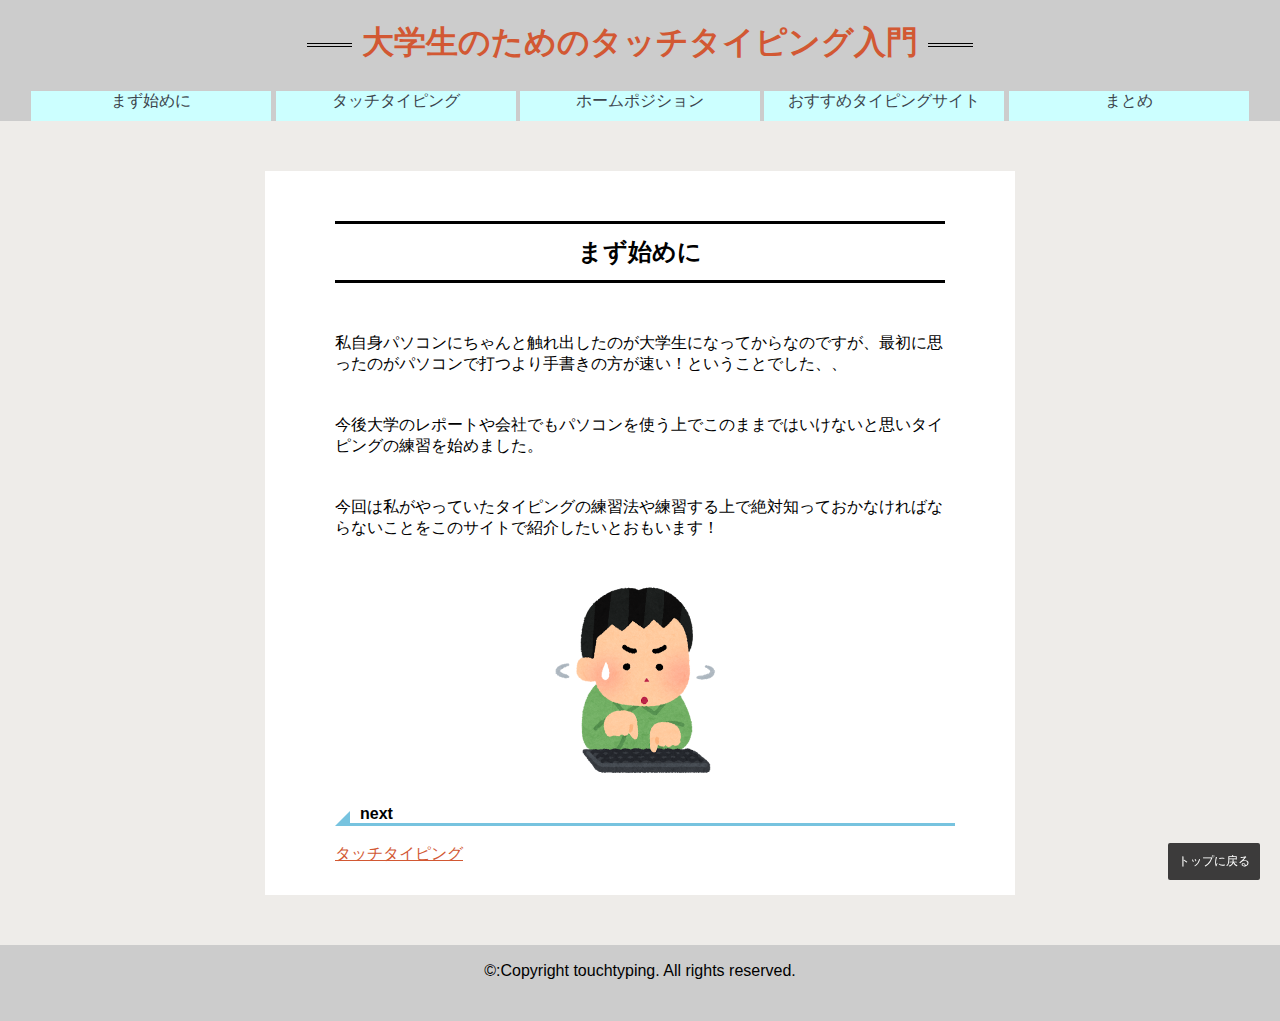
<file: index.html>
<!DOCTYPE html>
<html lang="ja">
<head >
  <meta name="google-site-verification" content="Zb6pSHiir5g9RSVVSY6mB9hS6AKmdppEV2somgsebBs" />
  <meta charset="UTF-8">
  <meta name="viewport" content="width=device-width, initial-scale=1.0">
  <meta http-equiv="X-UA-Compatible" content="ie=edge">
  <meta http-equiv="Content-Script-Type" content="text/javascript">
  <title>大学生のためのタッチタイピング入門</title>
  <link rel="stylesheet" href="css/made.css">
  <script type="text/javascript" src="javascript/made.js"></script>
</head>
<body>

<div class="header">
<header>
<div class="taitoru">
<h1 class="logo"><a class="daimei" href="index.html">大学生のためのタッチタイピング入門</a></h1>
</div>
<nav class="nav">
  <ul class="menu">
    <div class="a">
    <li><a href="index.html">まず始めに</a></li>
    <li><a href="touchtyping.html">タッチタイピング</a></li>
    <li><a href="homeposition.html">ホームポジション</a></li>
    <li><a href="osusume.html">おすすめタイピングサイト</a></li>
    <li><a href="matome.html">まとめ</a></li>
    </div>
  </ul>
</nav>
</header>
</div>

<div class="wrapper">

<main>



  <h2 id="first"> まず始めに</h2>
  <p>私自身パソコンにちゃんと触れ出したのが大学生になってからなのですが、最初に思ったのがパソコンで打つより手書きの方が速い！ということでした、、</p>
  <p>今後大学のレポートや会社でもパソコンを使う上でこのままではいけないと思いタイピングの練習を始めました。</p>
  <p>今回は私がやっていたタイピングの練習法や練習する上で絶対知っておかなければならないことをこのサイトで紹介したいとおもいます！</p>

  <div class="irasuto"><img id="osoi"  src="image/osoityping.png" alt=""></div>

  <h4>next</h4>

  <a href="touchtyping.html">タッチタイピング</a>

  <a href="" onclick="scrollToTop(); return false" id="scroll-to-top" class="scroll-to-top-not-display">トップに戻る</a>
</main>
</div>
<footer>
  <p>&copy:Copyright touchtyping. All rights reserved.</p>
</footer>

</body>
</html>
</file>
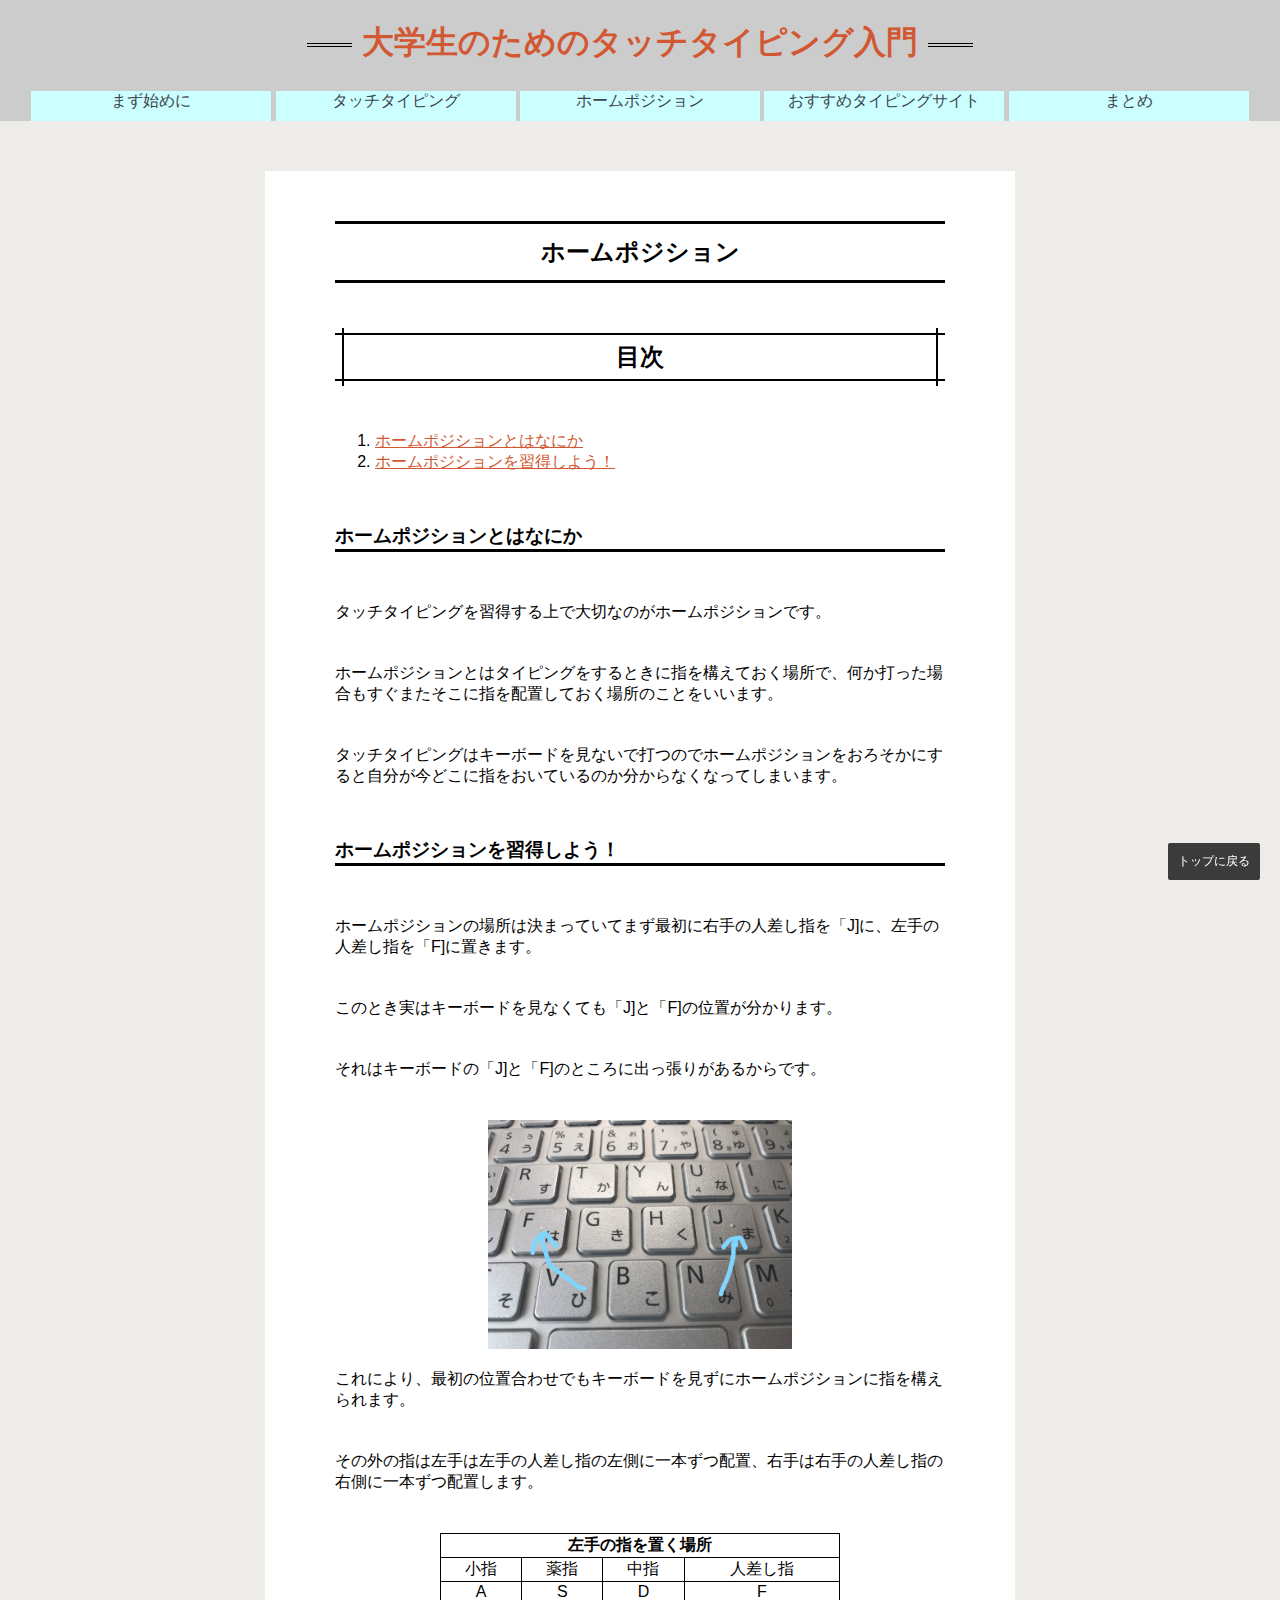
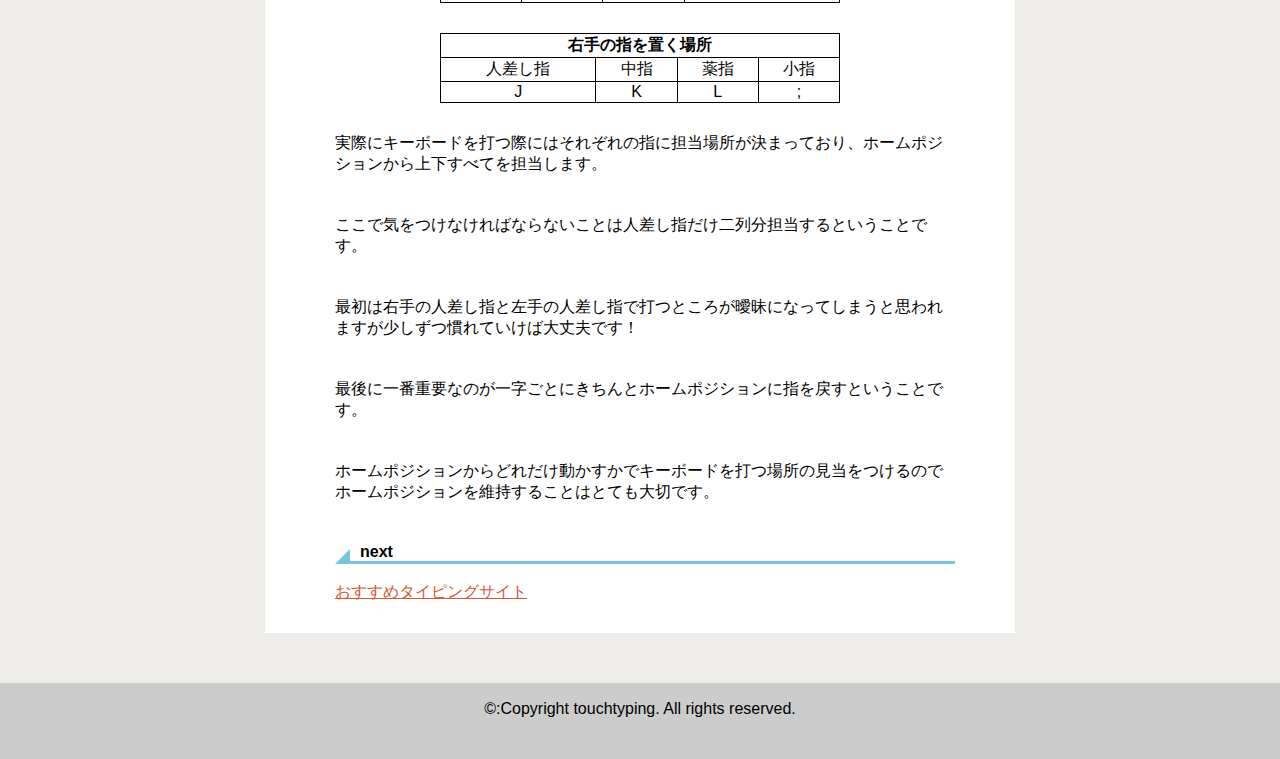
<file: homeposition.html>
<!DOCTYPE html>
<html lang="ja">
<head >
  <meta charset="UTF-8">
  <meta name="viewport" content="width=device-width, initial-scale=1.0">
  <meta http-equiv="X-UA-Compatible" content="ie=edge">
  <meta http-equiv="Content-Script-Type" content="text/javascript">
  <title>大学生のためのタッチタイピング入門</title>
  <link rel="stylesheet" href="css/made.css">
  <script type="text/javascript" src="javascript/made.js"></script>
</head>
<body>

<div class="header">
<header>
<div class="taitoru">
<h1 class="logo"><a class="daimei" href="index.html">大学生のためのタッチタイピング入門</a></h1>
</div>
<nav class="nav">
  <ul class="menu">
    <div class="a">
      <li><a href="index.html">まず始めに</a></li>
      <li><a href="touchtyping.html">タッチタイピング</a></li>
      <li><a href="homeposition.html">ホームポジション</a></li>
      <li><a href="osusume.html">おすすめタイピングサイト</a></li>
      <li><a href="matome.html">まとめ</a></li>
    </div>
  </ul>
</nav>
</header>
</div>

<div class="wrapper">

<main>

  <h2 id="home">ホームポジション</h2>

  <h2 class="mokuzi" id="mokuzi">目次</h2>
  <nav>
    <ol>
      <li><a href="#home2">ホームポジションとはなにか</a></li>
      <li><a href="#home3">ホームポジションを習得しよう！</a></li>
    </ol>
  </nav>

  <h3 id="home2">ホームポジションとはなにか</h3>
  <p>タッチタイピングを習得する上で大切なのがホームポジションです。</p>
  <p>ホームポジションとはタイピングをするときに指を構えておく場所で、何か打った場合もすぐまたそこに指を配置しておく場所のことをいいます。</p>
  <p>タッチタイピングはキーボードを見ないで打つのでホームポジションをおろそかにすると自分が今どこに指をおいているのか分からなくなってしまいます。</p>

  <h3 id="home3">ホームポジションを習得しよう！</h3>
  <p>ホームポジションの場所は決まっていてまず最初に右手の人差し指を「J]に、左手の人差し指を「F]に置きます。</p>
  <p>このとき実はキーボードを見なくても「J]と「F]の位置が分かります。</p>
  <p>それはキーボードの「J]と「F]のところに出っ張りがあるからです。</p>

  <div id="jf">
  <div class="irasuto"><img src="image/home.jpg" alt=""></div>
  </div>

  <p>これにより、最初の位置合わせでもキーボードを見ずにホームポジションに指を構えられます。</p>
  <p>その外の指は左手は左手の人差し指の左側に一本ずつ配置、右手は右手の人差し指の右側に一本ずつ配置します。</p>

  <table>
    <tr>
      <th colspan="4">左手の指を置く場所</th>
    </tr>
    <tr>
      <td>小指</td>
      <td>薬指</td>
      <td>中指</td>
      <td>人差し指</td>
    </tr>
    <tr>
      <td>A</td>
      <td>S</td>
      <td>D</td>
      <td>F</td>
    </tr>
  </table>

  <table>
    <tr>
      <th colspan="4">右手の指を置く場所</th>
    </tr>
    <tr>
      <td>人差し指</td>
      <td>中指</td>
      <td>薬指</td>
      <td>小指</td>
    </tr>
    <tr>
      <td>J</td>
      <td>K</td>
      <td>L</td>
      <td>;</td>
    </tr>
  </table>



  <p>実際にキーボードを打つ際にはそれぞれの指に担当場所が決まっており、ホームポジションから上下すべてを担当します。</p>
  <p>ここで気をつけなければならないことは人差し指だけ二列分担当するということです。</p>
  <p>最初は右手の人差し指と左手の人差し指で打つところが曖昧になってしまうと思われますが少しずつ慣れていけば大丈夫です！</p>
  <p>最後に一番重要なのが一字ごとにきちんとホームポジションに指を戻すということです。</p>
  <p>ホームポジションからどれだけ動かすかでキーボードを打つ場所の見当をつけるのでホームポジションを維持することはとても大切です。</p>

  <h4>next</h4>
  <a href="osusume.html">おすすめタイピングサイト</a>


  <a href="" onclick="scrollToTop(); return false" id="scroll-to-top" class="scroll-to-top-not-display">トップに戻る</a>

</div>

<footer>
  <p>&copy:Copyright touchtyping. All rights reserved.</p>
</footer>

</body>
</html>
</file>
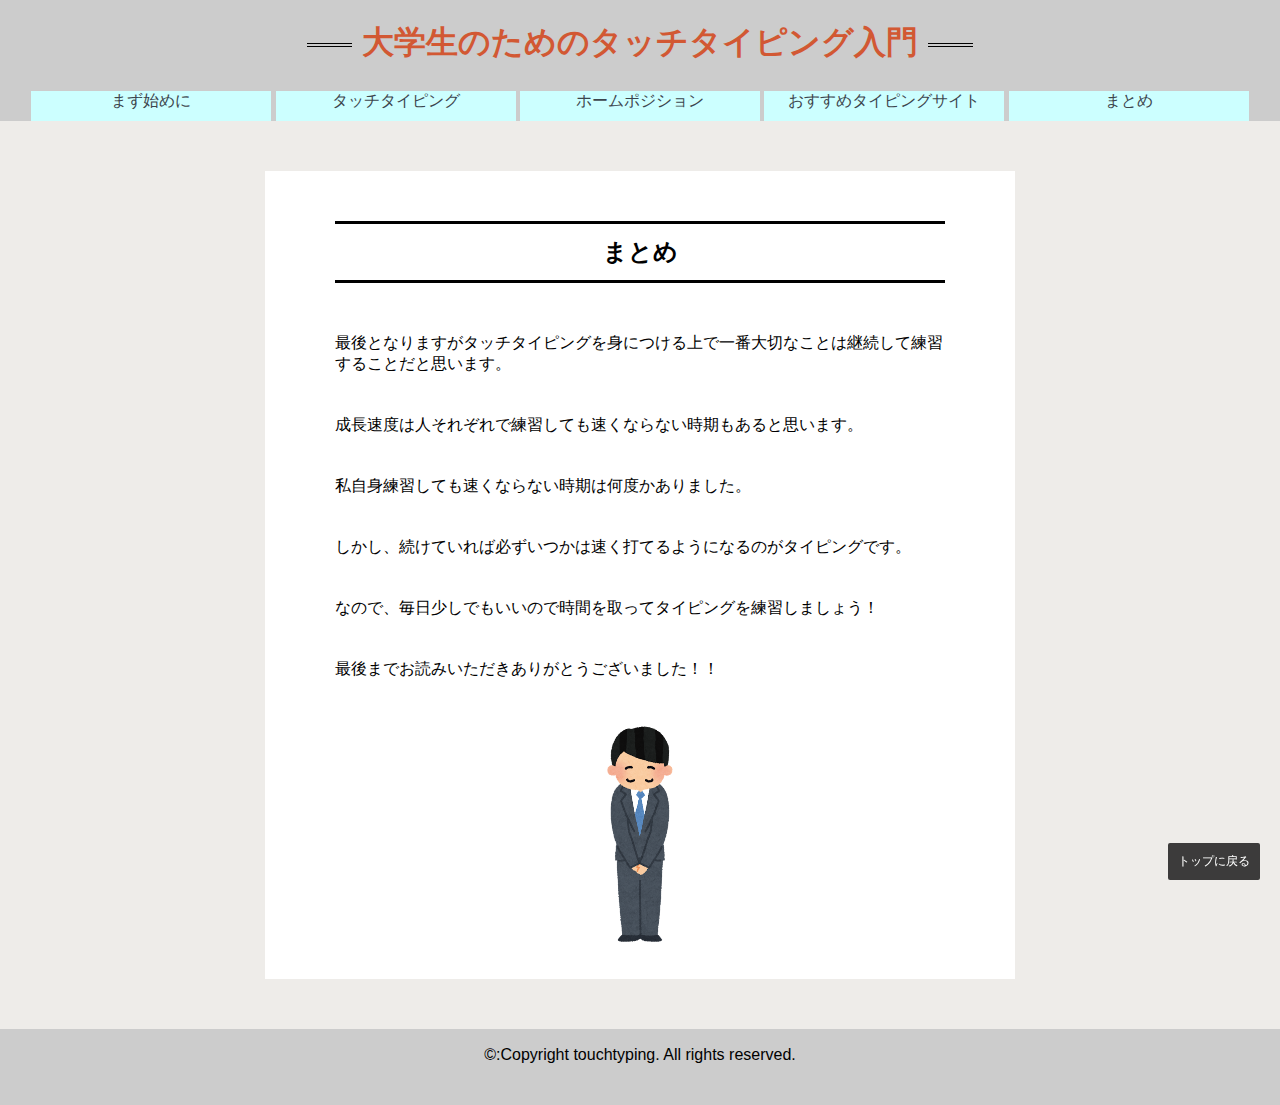
<file: matome.html>
<!DOCTYPE html>
<html lang="ja">
<head >
  <meta charset="UTF-8">
  <meta name="viewport" content="width=device-width, initial-scale=1.0">
  <meta http-equiv="X-UA-Compatible" content="ie=edge">
  <meta http-equiv="Content-Script-Type" content="text/javascript">
  <title>大学生のためのタッチタイピング入門</title>
  <link rel="stylesheet" href="css/made.css">
  <script type="text/javascript" src="javascript/made.js"></script>
</head>
<body>

<div class="header">
<header>
<div class="taitoru">
<h1 class="logo"><a class="daimei" href="index.html">大学生のためのタッチタイピング入門</a></h1>
</div>
<nav class="nav">
  <ul class="menu">
    <div class="a">
      <li><a href="index.html">まず始めに</a></li>
      <li><a href="touchtyping.html">タッチタイピング</a></li>
      <li><a href="homeposition.html">ホームポジション</a></li>
      <li><a href="osusume.html">おすすめタイピングサイト</a></li>
      <li><a href="matome.html">まとめ</a></li>
    </div>
  </ul>
</nav>
</header>
</div>

<div class="wrapper">

<main>



  <h2 id="matome">まとめ</h2>
  <p>最後となりますがタッチタイピングを身につける上で一番大切なことは継続して練習することだと思います。</p>
  <p>成長速度は人それぞれで練習しても速くならない時期もあると思います。</p>
  <p>私自身練習しても速くならない時期は何度かありました。</p>
  <p>しかし、続けていれば必ずいつかは速く打てるようになるのがタイピングです。</p>
  <p>なので、毎日少しでもいいので時間を取ってタイピングを練習しましょう！</p>
  <p>最後までお読みいただきありがとうございました！！</p>

  <div class="irasuto"><img id="orei"src="image/orei.png" alt=""></div>



  <a href="" onclick="scrollToTop(); return false" id="scroll-to-top" class="scroll-to-top-not-display">トップに戻る</a>

</div>

<footer>
  <p>&copy:Copyright touchtyping. All rights reserved.</p>
</footer>

</body>
</html>
</file>
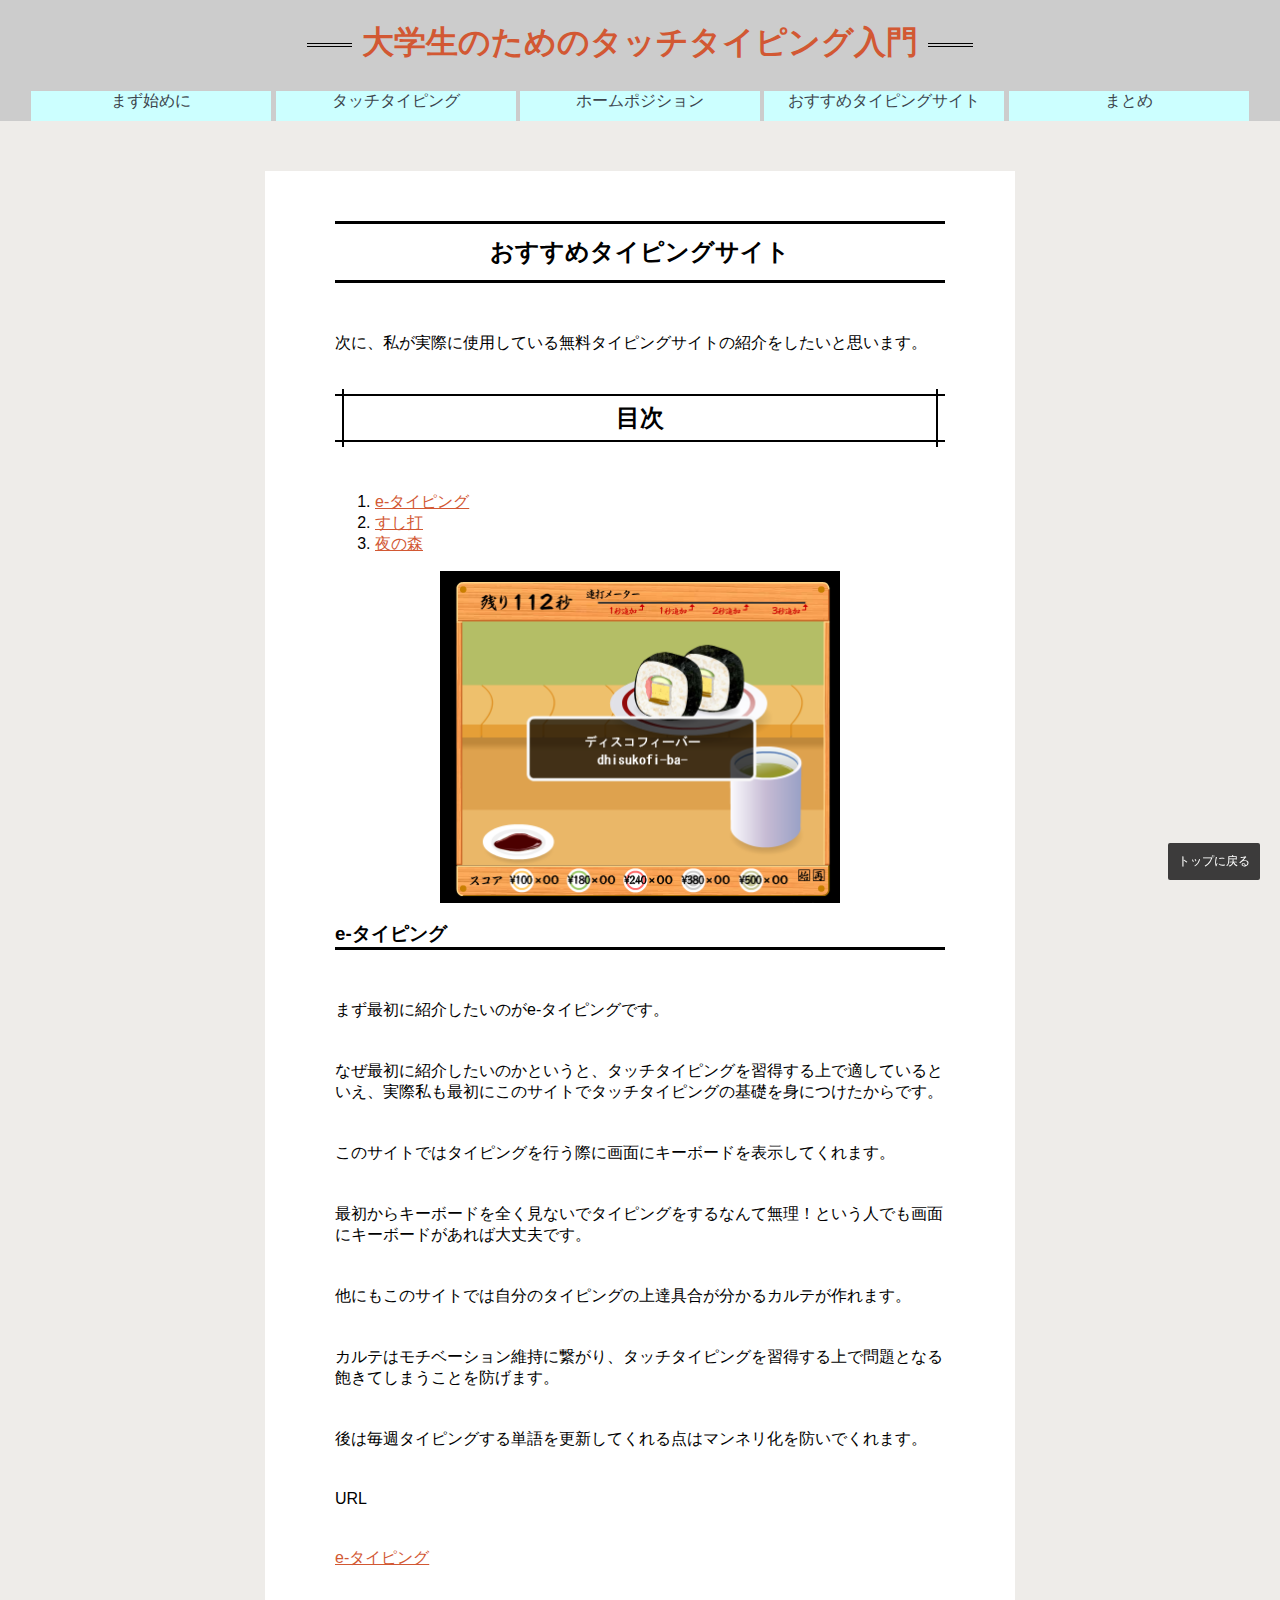
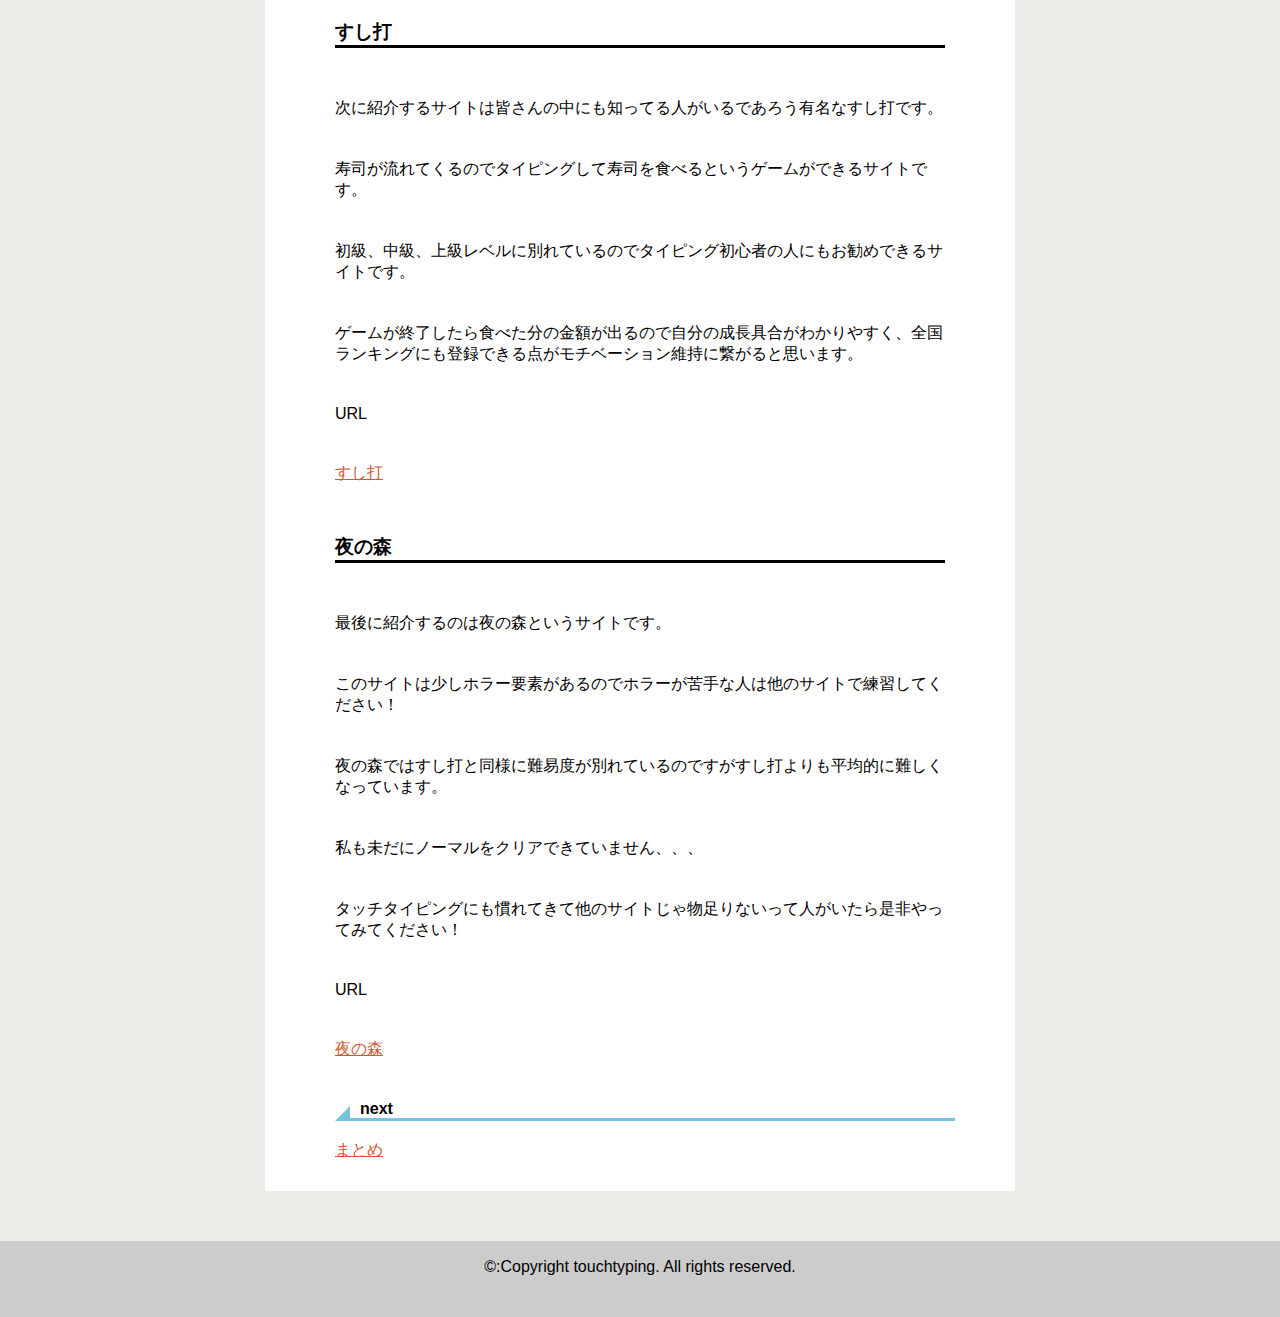
<file: osusume.html>
<!DOCTYPE html>
<html lang="ja">
<head >
  <meta charset="UTF-8">
  <meta name="viewport" content="width=device-width, initial-scale=1.0">
  <meta http-equiv="X-UA-Compatible" content="ie=edge">
  <meta http-equiv="Content-Script-Type" content="text/javascript">
  <title>大学生のためのタッチタイピング入門</title>
  <link rel="stylesheet" href="css/made.css">
  <script type="text/javascript" src="javascript/made.js"></script>
</head>
<body>

<div class="header">
<header>
<div class="taitoru">
<h1 class="logo"><a class="daimei" href="index.html">大学生のためのタッチタイピング入門</a></h1>
</div>
<nav class="nav">
  <ul class="menu">
    <div class="a">
      <li><a href="index.html">まず始めに</a></li>
      <li><a href="touchtyping.html">タッチタイピング</a></li>
      <li><a href="homeposition.html">ホームポジション</a></li>
      <li><a href="osusume.html">おすすめタイピングサイト</a></li>
      <li><a href="matome.html">まとめ</a></li>
    </div>
  </ul>
</nav>
</header>
</div>

<div class="wrapper">

<main>

  <h2 id="game">おすすめタイピングサイト</h2>

  <p>次に、私が実際に使用している無料タイピングサイトの紹介をしたいと思います。</p>

  <h2 class="mokuzi" id="mokuzi">目次</h2>

  <nav>
    <ol>
      <li><a href="#typing">e-タイピング</a></li>
      <li><a href="#susi">すし打</a></li>
      <li><a href="#yoru">夜の森</a></li>
    </ol>
  </nav>

  <div class="suraido">

    <a id="mypic2"></a>

  <img id="mypic" src="image/e-typing.PNG" width="400" height="300">
  <script type="text/javascript">
    slideshow_timer();
  </script>

  </div>

  <h3 id="typing">e-タイピング</h3>
  <p>まず最初に紹介したいのがe-タイピングです。</p>
  <p>なぜ最初に紹介したいのかというと、タッチタイピングを習得する上で適しているといえ、実際私も最初にこのサイトでタッチタイピングの基礎を身につけたからです。</p>
  <p>このサイトではタイピングを行う際に画面にキーボードを表示してくれます。</p>
  <p>最初からキーボードを全く見ないでタイピングをするなんて無理！という人でも画面にキーボードがあれば大丈夫です。</p>
  <p>他にもこのサイトでは自分のタイピングの上達具合が分かるカルテが作れます。</p>
  <p>カルテはモチベーション維持に繋がり、タッチタイピングを習得する上で問題となる飽きてしまうことを防げます。</p>
  <p>後は毎週タイピングする単語を更新してくれる点はマンネリ化を防いでくれます。</p>
  <p>URL</p>
  <p><a href="https://www.e-typing.ne.jp/member/">e-タイピング</a></p>

  <h3 id="susi">すし打</h3>
  <p>次に紹介するサイトは皆さんの中にも知ってる人がいるであろう有名なすし打です。</p>
  <p>寿司が流れてくるのでタイピングして寿司を食べるというゲームができるサイトです。</p>
  <p>初級、中級、上級レベルに別れているのでタイピング初心者の人にもお勧めできるサイトです。</p>
  <p>ゲームが終了したら食べた分の金額が出るので自分の成長具合がわかりやすく、全国ランキングにも登録できる点がモチベーション維持に繋がると思います。</p>
  <p>URL</p>
  <p><a href="http://neutral.x0.com/home/sushida/play1.html">すし打</a></p>

  <h3 id="yoru">夜の森</h3>
  <p>最後に紹介するのは夜の森というサイトです。</p>
  <p>このサイトは少しホラー要素があるのでホラーが苦手な人は他のサイトで練習してください！</p>
  <p>夜の森ではすし打と同様に難易度が別れているのですがすし打よりも平均的に難しくなっています。</p>
  <p>私も未だにノーマルをクリアできていません、、、</p>
  <p>タッチタイピングにも慣れてきて他のサイトじゃ物足りないって人がいたら是非やってみてください！</p>
  <p>URL</p>
  <p><a href="http://neutralx0.net/yorumori/top.html">夜の森</a></p>

  <h4>next</h4>
  <a href="matome.html">まとめ</a>

  <a href="" onclick="scrollToTop(); return false" id="scroll-to-top" class="scroll-to-top-not-display">トップに戻る</a>


</div>

<footer>
  <p>&copy:Copyright touchtyping. All rights reserved.</p>
</footer>

</body>
</html>
</file>
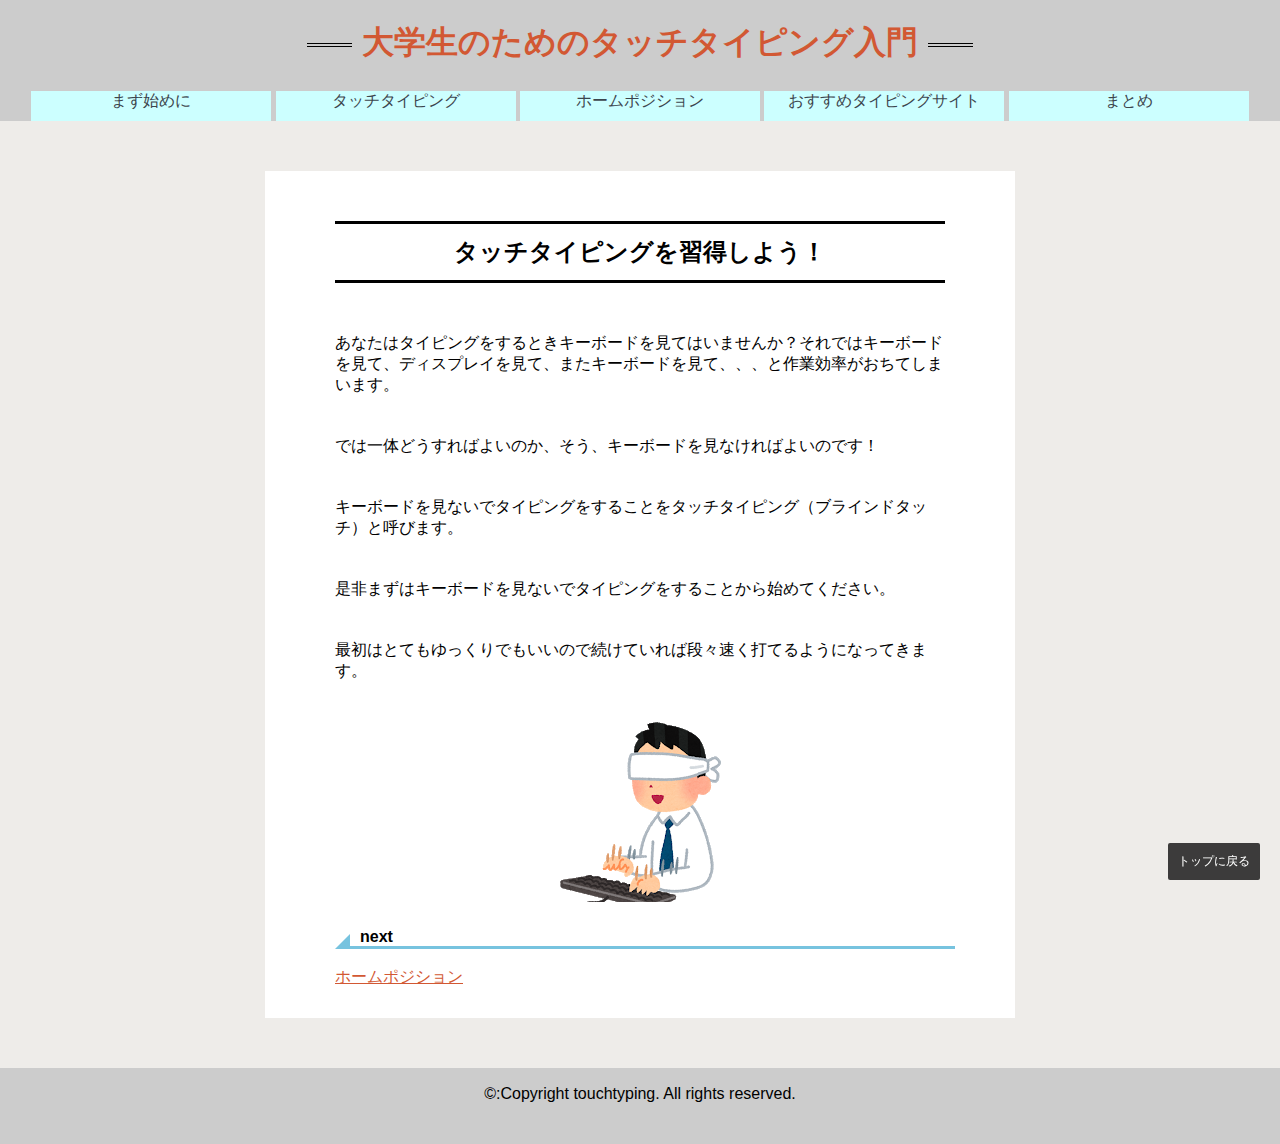
<file: touchtyping.html>
<!DOCTYPE html>
<html lang="ja">
<head >
  <meta charset="UTF-8">
  <meta name="viewport" content="width=device-width, initial-scale=1.0">
  <meta http-equiv="X-UA-Compatible" content="ie=edge">
  <meta http-equiv="Content-Script-Type" content="text/javascript">
  <title>大学生のためのタッチタイピング入門</title>
  <link rel="stylesheet" href="css/made.css">
  <script type="text/javascript" src="javascript/made.js"></script>
</head>
<body>

<div class="header">
<header>
<div class="taitoru">
<h1 class="logo"><a class="daimei" href="index.html">大学生のためのタッチタイピング入門</a></h1>
</div>
<nav class="nav">
  <ul class="menu">
    <div class="a">
      <li><a href="index.html">まず始めに</a></li>
      <li><a href="touchtyping.html">タッチタイピング</a></li>
      <li><a href="homeposition.html">ホームポジション</a></li>
      <li><a href="osusume.html">おすすめタイピングサイト</a></li>
      <li><a href="matome.html">まとめ</a></li>
    </div>
  </ul>
</nav>
</header>
</div>

<div class="wrapper">

<main>



  <h2 id="touch">タッチタイピングを習得しよう！</h2>
  <p>あなたはタイピングをするときキーボードを見てはいませんか？それではキーボードを見て、ディスプレイを見て、またキーボードを見て、、、と作業効率がおちてしまいます。</p>
  <p>では一体どうすればよいのか、そう、キーボードを見なければよいのです！</p>
  <p>キーボードを見ないでタイピングをすることをタッチタイピング（ブラインドタッチ）と呼びます。</p>
  <p>是非まずはキーボードを見ないでタイピングをすることから始めてください。</p>
  <p>最初はとてもゆっくりでもいいので続けていれば段々速く打てるようになってきます。</p>

  <div class="irasuto"><img  src="image/touchtyping.png" alt=""></div>


  <h4>next</h4>

  <a href="homeposition.html">ホームポジション</a>

  <a href="" onclick="scrollToTop(); return false" id="scroll-to-top" class="scroll-to-top-not-display">トップに戻る</a>

</div>

<footer>
  <p>&copy:Copyright touchtyping. All rights reserved.</p>
</footer>

</body>
</html>
</file>
<file: css/made.css>
@charset "UTF-8";

html {
	font-family: sans-serif;
	
}

html * {
	box-sizing: border-box;
}

body {
	margin: 0;
	background-color: #eeece9;
}
.wrapper {
	margin: 0 auto 0 auto;
  padding: 30px 70px;
	max-width: 750px;
  background-color: white;
}
.menu{
	padding-left: 0px;
}

.nav li{
	display: inline-block;
	text-align: center;
	background-color: #CCFFFF;
	width: 240px;
	height:30px;
}

.nav li a{
	vertical-align: middle;
}
.a{
	text-align: center;

}


header{
	background-color: #CCCCCC;
	margin-bottom:50px;
}
footer{
	background-color: #CCCCCC;
	margin-top: 50px;
	padding : 1px 0px;
}
footer p{
	text-align:center;
}
.taitoru{
	display: inline-block;
	width:100%;
	text-align:center;
}
h1{
	margin-bottom:10px;
}
h1 {
  position: relative;
  display: inline-block;
	text-align: center;
  padding: 0 55px;
}

h1:before, h1:after {
  content: '';
  position: absolute;
  top: 50%;
  display: inline-block;
  width: 45px;
  height: 2px;
  border-top: solid 1px black;
  border-bottom: solid 1px black;
}

h1:before {
  left:0;
}
h1:after {
  right: 0;
}
h3{
  border-bottom: solid 3px black;
  margin-bottom: 50px;
  margin-top:50px;
}

h2 {
  color: black;
  padding: 0.5em 0;
  border-top: solid 3px ;
  border-bottom: solid 3px ;
  margin-bottom: 50px;
	text-align:center;
}
h4 {
  position: relative;
  padding-left: 25px;
}

h4:before {
  position: absolute;
  content: '';
  bottom: -3px;
  left: 0;
  width: 0;
  height: 0;
  border: none;
  border-left: solid 15px transparent;
  border-bottom: solid 15px rgb(119, 195, 223);
}
h4:after {
  position: absolute;
  content: '';
  bottom: -3px;
  left: 10px;
  width: 100%;
  border-bottom: solid 3px rgb(119, 195, 223);
}
.daimei{
	text-decoration: none;
	color:black;
}
.daimei a:link{
	color:black;
}
.daimei a:visited{
	color:black;
}
.daimei a:hover{
	color:black;
}
.daimei a:active{
	color:black;
}
p{
  margin-bottom: 40px;
}

.logo {
	text-align: center;
}

.irasuto{
  text-align:center;
}

table{
	text-align:center;
	border-collapse: collapse;
	width: 400px;
	margin: 30px auto;
}
table th, table td{
	border:solid 1px black;
}

.mokuzi{
  position: relative;
  padding: 0.25em 1em;
  border-top: solid 2px black;
  border-bottom: solid 2px black;
}
.mokuzi:before, .mokuzi:after {
  content: '';
  position: absolute;
  top: -7px;
  width: 2px;
  height: -webkit-calc(100% + 14px);
  height: calc(100% + 14px);
  background-color: black;
}
.mokuzi:before {
  left: 7px;
}
.mokuzi:after {
  right: 7px;
}

#osoi{
	zoom:0.5;
}
#jf{
	max-width:50%;
	margin:0 auto;
}
#orei{
	zoom:0.5;
}
img {
	max-width: 100%;
	height: auto;
}
.nav a:link {
	color: #3c454d;
	text-decoration: none;
}
.nav a:visited {
	color: #3c454d;
	text-decoration: none;
}
.nav a:hover {
	color: #7b8dac;
	text-decoration: none;
}
.nav a:active {
	color: #5a9bc0;
	text-decoration: none;
}

a:link {
	color: #d25833;
}

#mypic img{
	max-width:auto;
	height:100px;
}

.suraido{
	text-align:center;
	height:300px;
}

#scroll-to-top {
  position: fixed;
  z-index: 2147483647;
  bottom: 20px;
  right: 20px;
  background: rgba(0,0,0,0.75);
  color: #fff;
  font-size: 12px;
  font-family: sans-serif;
  text-decoration: none;
  padding: 10px 10px;
  border-radius: 2px;
}

@media (max-width: 767px) {

	.wrapper {
		margin: 0 8px;
	}
	.logo {
		margin: 30px 0;
	}
	.logo img {
		width: 200px;
	}
	.nav {
		background-color: #dfddda;
	}
	.nav li {
		display: block;
	}
</file>
